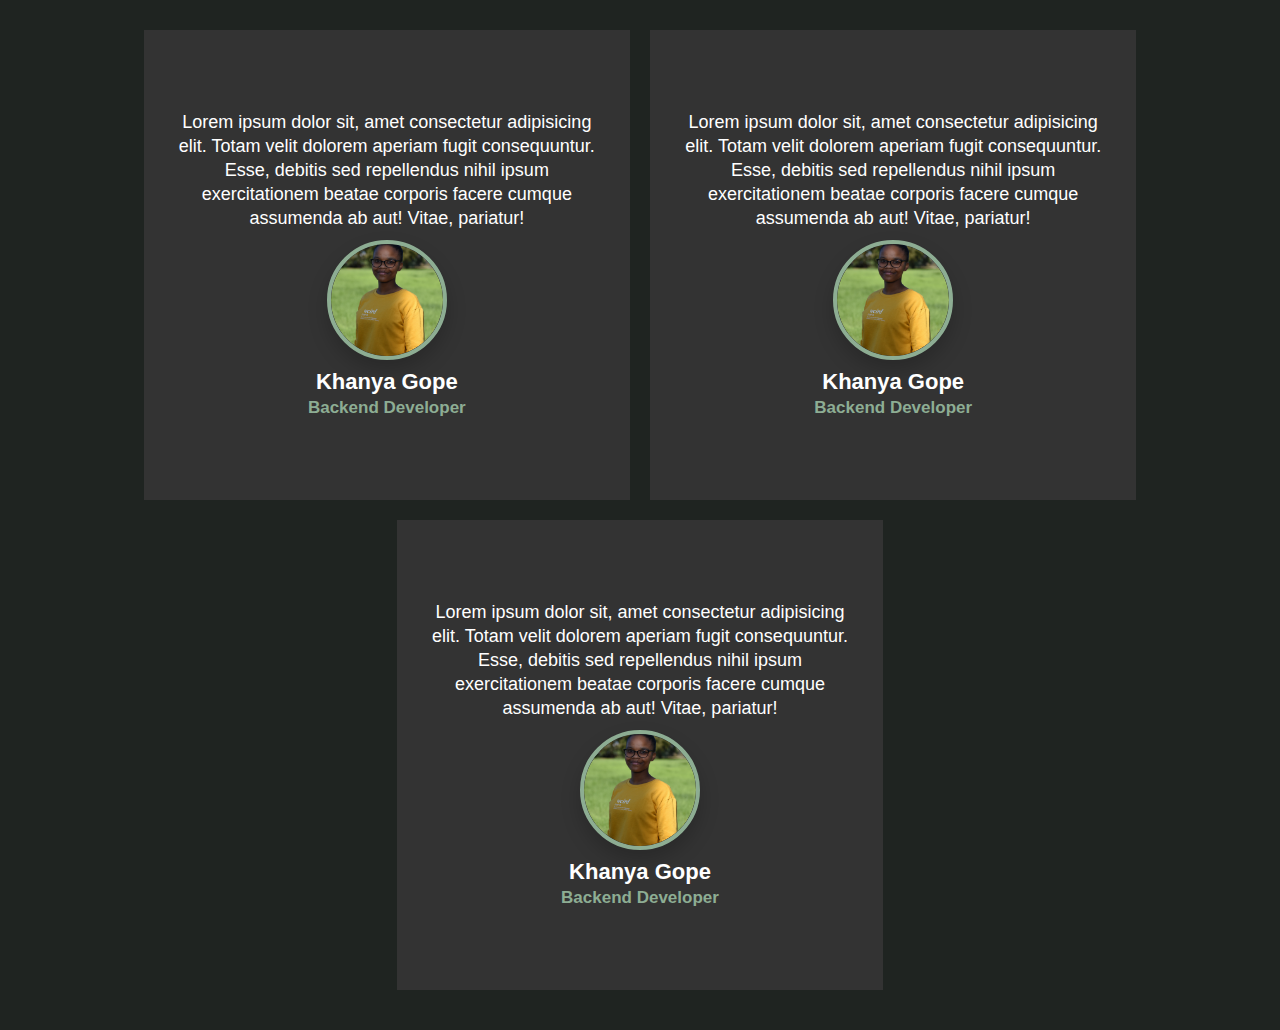
<file: testimonial.html>
<!DOCTYPE html>
<html lang="en">
  <head>
    <meta charset="UTF-8" />
    <meta http-equiv="X-UA-Compatible" content="IE=edge" />
    <meta name="viewport" content="width=device-width, initial-scale=1.0" />
    <link rel="stylesheet" href="/landing.css">
    <title>Testimonials</title>
  </head>
  <body>
    <section class="testimonial_page">
        <div class="testi_container">
            <div class="testi_card">
                <div class="content">
                    <p>
                    Lorem ipsum dolor sit, amet consectetur adipisicing elit. Totam
                    velit dolorem aperiam fugit consequuntur. Esse, debitis sed
                    repellendus nihil ipsum exercitationem beatae corporis facere
                    cumque assumenda ab aut! Vitae, pariatur!
                    </p>
                    <div class="testi_img">
                    <img src="/Khanya(FULL).JPG"/>
                    </div>
                    <div class="details">
                        <h2>Khanya Gope</br>
                            <span>Backend Developer</span>
                        </h2>
                    </div>
                </div>
            </div>
            <div class="testi_card">
                <div class="content">
                    <p>
                    Lorem ipsum dolor sit, amet consectetur adipisicing elit. Totam
                    velit dolorem aperiam fugit consequuntur. Esse, debitis sed
                    repellendus nihil ipsum exercitationem beatae corporis facere
                    cumque assumenda ab aut! Vitae, pariatur!
                    </p>
                    <div class="testi_img">
                    <img src="/Khanya(FULL).JPG"/>
                    </div>
                    <div class="details">
                        <h2>Khanya Gope</br>
                            <span>Backend Developer</span>
                        </h2>
                    </div>
                </div>
            </div>
            <div class="testi_card">
                <div class="content">
                    <p>
                    Lorem ipsum dolor sit, amet consectetur adipisicing elit. Totam
                    velit dolorem aperiam fugit consequuntur. Esse, debitis sed
                    repellendus nihil ipsum exercitationem beatae corporis facere
                    cumque assumenda ab aut! Vitae, pariatur!
                    </p>
                    <div class="testi_img">
                    <img src="/Khanya(FULL).JPG"/>
                    </div>
                    <div class="details">
                        <h2>Khanya Gope</br>
                            <span>Backend Developer</span>
                        </h2>
                    </div>
                </div>
            </div>
        </div>
    </section>
  </body>
</html>
</file>
<file: landing.css>
* {
  margin: 0;
  padding: 0;
  box-sizing: border-box;
}

body {
  /* background-color: #333; */
  background-color: #1f2421;
  height: 100vh;
  width: 100vw;
  font-family: Arial, "Helvetica Neue", Helvetica, sans-serif;
}

/* ============== MAIN ================== */

.top-bar a {
  color: rgb(141, 173, 147);
  text-decoration: none;
  /* margin-left: 25px; */
  font-size: 1.2rem;
  font-weight: 400;
  padding: 20px;
}

.main {
  box-shadow: 0 2px 4px 0 rgba(0,0,0,.2);
}

.top-bar {
  font-size: 14px;
  font-weight: 400;
  padding: 20px;
  /* right: 6%; */
}

.main {
  display: flex;
  height: 80px;
  background-color: #1f2421;
  /* max-width: 1140px; */
  margin: 0px auto;
  justify-content: space-between;
  align-items: center;
  position: fixed;
  z-index: 999;
  /* left: 6%; */
  width: 100%;
  top: 0;
  /* margin-bottom: 20px; */
}

.logo_name h1 {
  color: rgb(141, 173, 147);
  font-family: cursive;
  font-size: 20px;
  font-weight: 400;
  margin-left: 50px;
}

/*  ================ LANDING =============== */
.landing_page {
  display: grid;
  width: 100%;
  flex-direction: row;
  align-self: auto;
  order: 0;
  grid-auto-columns: 1fr;
  grid-column-gap: 80px;
  grid-row-gap: 80px;
  grid-template-columns: 1fr 1fr;
  grid-template-rows: auto;
  /* max-width: 1140px; */
  justify-content: center;
  align-items: center;
  margin: 0px auto;
  height: 100vh;
  margin-top: 53px;
}

.myName {
  display: flex;
  flex-direction: column;
  justify-content: center;
  align-items: flex-start;
  padding-left: 15%;
  /* margin-top: -155px; */
  /* padding-left: ; */
}

.my_img img {
  width: 100%;
  height: 100%;
  object-fit: cover;
  filter: grayscale(50%);
}

.my_img {
  width: 470px;
  height: 600px;
  /* z-index: -1; */
  /* margin-top: -55px; */
}

.myName h1 {
  font-family: Canela, sans-serif;
  color: rgb(141, 173, 147);
  font-size: 110px;
  line-height: 122px;
  font-weight: 300;
  text-shadow: #333;
}

.myName h5 {
  font-family: aktiv-grotesk-extended, sans-serif;
  color: rgb(141, 173, 147);
  font-size: 14px;
  line-height: 30px;
  font-weight: 700;
  letter-spacing: 2px;
  text-indent: 5px;
  text-transform: uppercase;
}

/* =========== ABOUT ME PAGE ========== */
.about_page {
  /* position: static; */
  display: flex;
  width: 80%;
  margin-right: 0px;
  margin-bottom: 0px;
  margin-left: 0px;
  font-family: "Work Sans", sans-serif;
  color: rgb(141, 173, 147);
  font-size: 80%;
  /* line-height: 56px; */
  font-weight: 400;
  height: fit-content;
  /* max-width: 1140px; */
  justify-content: center;
  align-items: center;
  margin: 0px auto;
  flex-direction: column;
  /* opacity: 0;
  transform: translate(0, 10vh);
  transition: all 1s; */
}
/* 
section {
  opacity: 1;
  transform: translate(0, 0);
} */

.myName img {
  height: 200px;
}

.about_page p {
  /* position: static; */
  /* margin-bottom: 20px; */
  padding-bottom: 0px;
  font-family: aktiv-grotesk-extended, sans-serif;
  color: rgb(141, 173, 147);
  font-size: 17px;
  line-height: 30px;
  font-weight: 400;
  letter-spacing: 0px;
  height: 100%;
}

.separater {
  position: static;
  background-color: #598392;
  height: 4px;
  margin-bottom: 50px;
}

.about_me {
  display: flex;
  justify-content: center;
  align-items: center;
  height: 100%;
  flex-direction: column;
  /* margin-top: 50px; */
}

.button {
  border-radius: 4px;
  /* background: #272e31; */
  border: none;
  color: #ffffff;
  text-align: center;
  font-size: 28px;
  padding: 5px;
  width: 200px;
  transition: all 0.5s;
  cursor: pointer;
  margin: 5px;
  display: flex;
  align-self: flex-start;
  text-decoration: none;
}

.button span {
  cursor: pointer;
  display: inline-block;
  position: relative;
  transition: 0.5s;
}

.button span:after {
  content: "\00bb";
  position: absolute;
  opacity: 0;
  top: 0;
  right: -20px;
  transition: 0.5s;
}

.button:hover span {
  padding-right: 25px;
}

.button:hover span:after {
  opacity: 1;
  right: 0;
}

/* =========== CONTACT ME PAGE ============*/

.contact_page {
  background: #292f36;
  /* height: 70vh; */
  display: flex;
  justify-content: center;
  align-items: center;
  flex-direction: column;
}
.test a {
  color: rgb(141, 173, 147);
}
/* ================ ABOUT ME ============= */
.footer {
  position: inherit;
  color: #fff6e6;
  display: flex;
  margin-top: 20px;
  bottom: 0;
  width: 100%;
  display: flex;
  justify-content: center;
  background-color: #1f2421;
  padding: 10px;
}
.about_page img {
  height: 90px;
  align-self: flex-start;
  margin-left: -10px;
}

/* ============= TESTIMONIAL =============== */

.testimonial_page {
  background-color: #1f2421;
  display: flex;
  justify-content: center;
  flex-direction: column;
  align-items: center;
  width: 100%;
  height: fit-content;
}
.testimonial_page .testi_header {
  font-family: Canela, sans-serif;
  font-size: 50px;
  font-weight: 300;
  color: rgb(141, 173, 147);
}
.testi_container {
  width: 95%;
  height: 100%;
  display: flex;
  justify-content: center;
  align-items: center;
  flex-wrap: wrap;
  margin-top: 20px;
  margin-bottom: 30px;
}
.testi_card {
  width: 40%;
  height: 470px;
  background: #333;
  padding: 2%;
  margin: 10px;
  display: flex;
  flex-direction: column;
  justify-content: space-around;
  min-width: 260px;
}
.content {
  /* background: #333; */
  display: flex;
  align-items: center;
  flex-direction: column;
  font-size: 18px;
  line-height: 24px;
  color: #fff;
  text-align: center;
  width: 100%;
  /* height: 100%; */
}
.testi_img {
  width: 120px;
  height: 120px;
  margin: 10px;
  border-radius: 50%;
  overflow: hidden;
  border: 4px solid rgb(141, 173, 147);
  box-shadow: 0 10px 20px rgba(0, 0, 0, 0.2);
}
.testi_img img {
  width: 100%;
  height: 100%;
  border-radius: 50%;
  object-fit: cover;
}
.details h2 span {
  font-size: 17px;
  color: rgb(141, 173, 147);
  transition: 0.5s;
}
.details h2 {
  font-size: 22px;
  color: #fff;
}

@media screen and (max-width: 939px) {
  .testi_container {
    width: 90%;
  }
}
@media screen and (max-width: 753px) {
  .testi_container {
    width: 100%;
  }
}
@media screen and (max-width: 451px) {
  .testimonial_page .testi_header {
    font-size: 30px;
  }
}
@media screen and (max-width: 962px) {
  .about_page p {
    font-size: 29px;
    line-height: 45px;
  }
}
@media screen and (max-width: 655px) {
  .myName {
    margin-top: 50px;
  }
}
@media screen and (max-width: 750px) {
  .about_page p {
    font-size: 25px;
    line-height: 43px;
  }
}
@media screen and (max-width: 572px) {
  .about_page p {
    font-size: 20px;
    line-height: 39px;
  }
}
@media screen and (max-width: 450px) {
  .about_page p {
    font-size: 17px;
    line-height: 33px;
  }
}
@media screen and (max-width: 966px) {
  .landing_page {
    grid-column-gap: 0px;
  }
  .about_page {
    width: 90%;
  }
}
@media screen and (max-width: 880px) {
  .my_img {
    width: 360px;
    height: 520px;
    margin-top: 0;
  }
  .myName h1 {
    font-size: 80px;
    line-height: 70px;
  }
}
@media screen and (max-width: 658px) {
  .landing_page {
    /* grid-template-columns: 1fr 1fr; */
    display: flex;
    flex-direction: column;
  }
  .myName img {
    display: none;
  }
  .my_img {
    width: 360px;
    height: 450px;
    margin-top: 0;
  }
}
@media screen and (max-width: 376px) {
  .my_img {
    width: 300px;
    height: 390px;
  }
  .myName {
    margin-top: 30px;
  }
  .myName h1 {
    font-size: 60px;
    line-height: 50px;
    /* margin-top: -20px; */
  }
  .my_img {
    height: 500px;
  }
  /* .landing_page {
    height: 100vh;
  } */
}
</file>
